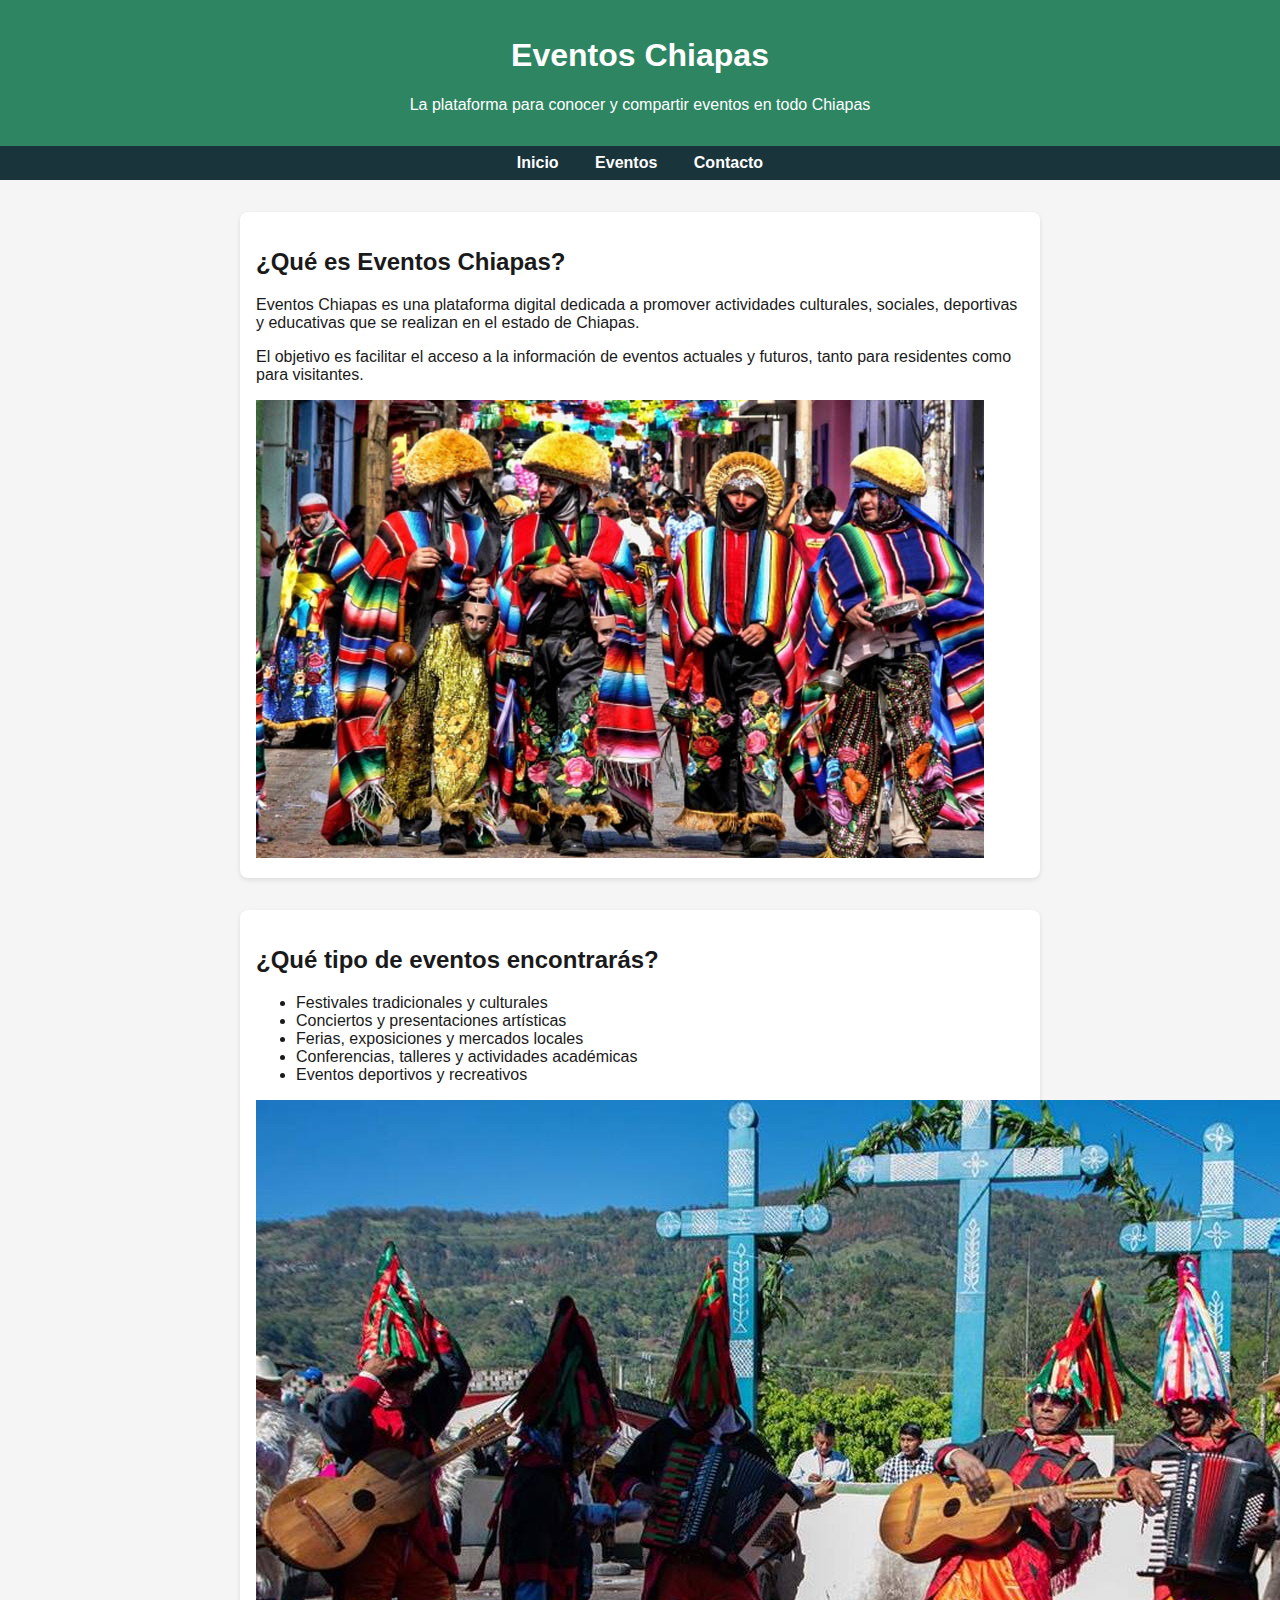
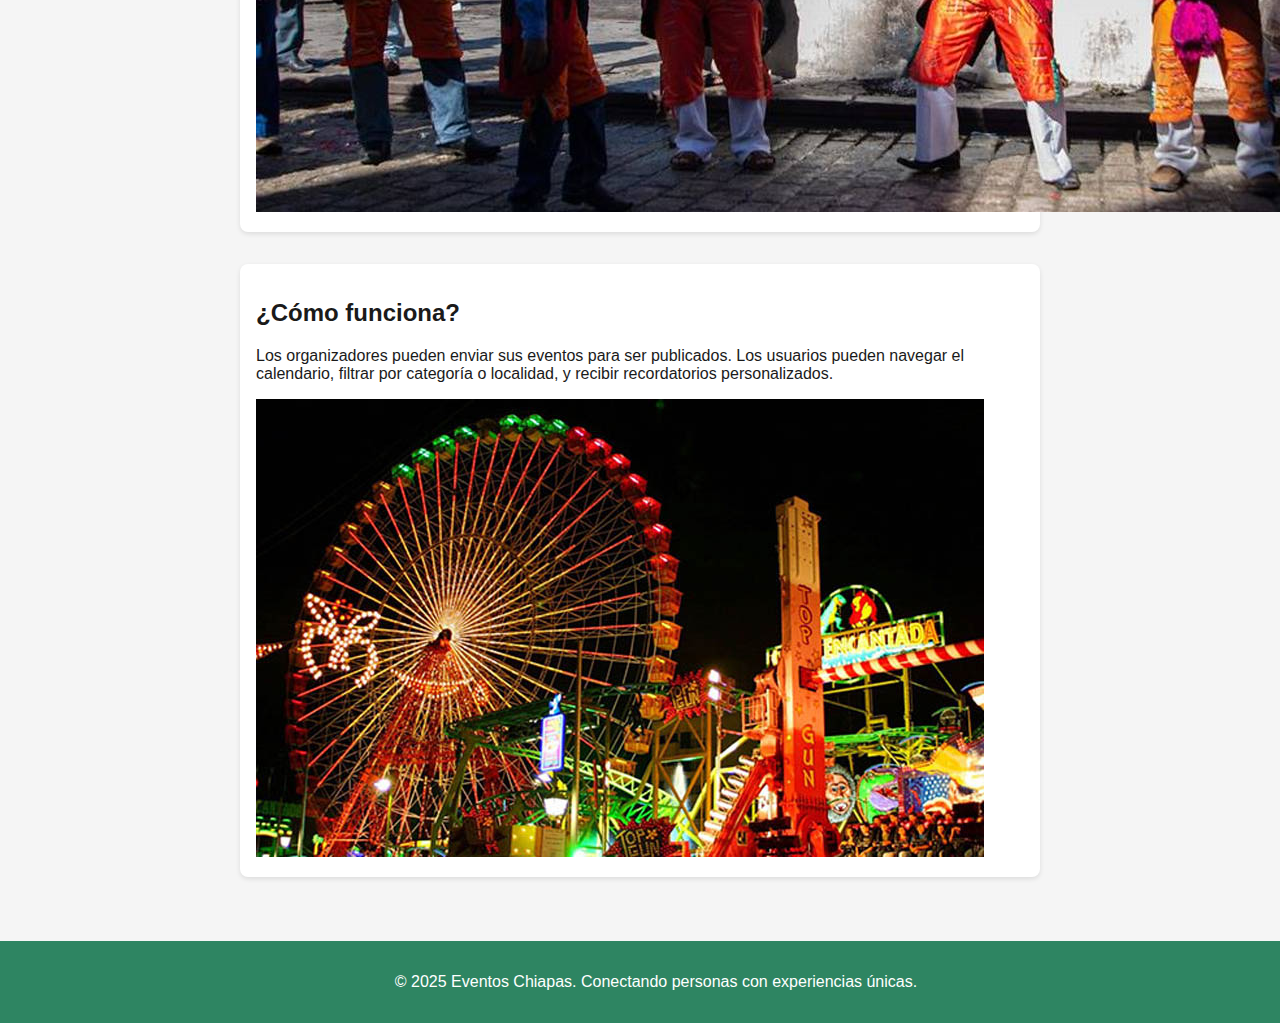
<file: index.html>
<!DOCTYPE html>
<html lang="es">

<head>
  <meta charset="UTF-8" />
  <meta name="viewport" content="width=device-width, initial-scale=1" />
  <title>Eventos Chiapas</title>
  <link rel="stylesheet" href="css/index.css" />
</head>

<body>

  <header>
    <h1>Eventos Chiapas</h1>
    <p>La plataforma para conocer y compartir eventos en todo Chiapas</p>
  </header>

  <nav>
    <a href="index.html">Inicio</a>
    <a href="eventos.html">Eventos</a>
    <a href="contactos.html">Contacto</a>
  </nav>

  <main>
    <section class="con-imagen">
      <div class="texto">
        <h2>¿Qué es Eventos Chiapas?</h2>
        <p>Eventos Chiapas es una plataforma digital dedicada a promover actividades culturales, sociales, deportivas y
          educativas que se realizan en el estado de Chiapas.</p>
        <p>El objetivo es facilitar el acceso a la información de eventos actuales y futuros, tanto para residentes como
          para visitantes.</p>
      </div>
      <img src="img/evento1.png" alt="Imagen de presentación" class="imagen">
    </section>

    <section class="con-imagen">
      <div class="texto">
        <h2>¿Qué tipo de eventos encontrarás?</h2>
        <ul>
          <li>Festivales tradicionales y culturales</li>
          <li>Conciertos y presentaciones artísticas</li>
          <li>Ferias, exposiciones y mercados locales</li>
          <li>Conferencias, talleres y actividades académicas</li>
          <li>Eventos deportivos y recreativos</li>
        </ul>
      </div>
      <img src="img/evento2.png" alt="Tipos de eventos" class="imagen">
    </section>

    <section class="con-imagen">
      <div class="texto">
        <h2>¿Cómo funciona?</h2>
        <p>Los organizadores pueden enviar sus eventos para ser publicados. Los usuarios pueden navegar el calendario,
          filtrar por categoría o localidad, y recibir recordatorios personalizados.</p>
      </div>
      <img src="img/evento3.png" alt="Funcionamiento del sitio" class="imagen">
    </section>
  </main>

  <footer>
    <p>&copy; 2025 Eventos Chiapas. Conectando personas con experiencias únicas.</p>
  </footer>

</body>

</html>
</file>
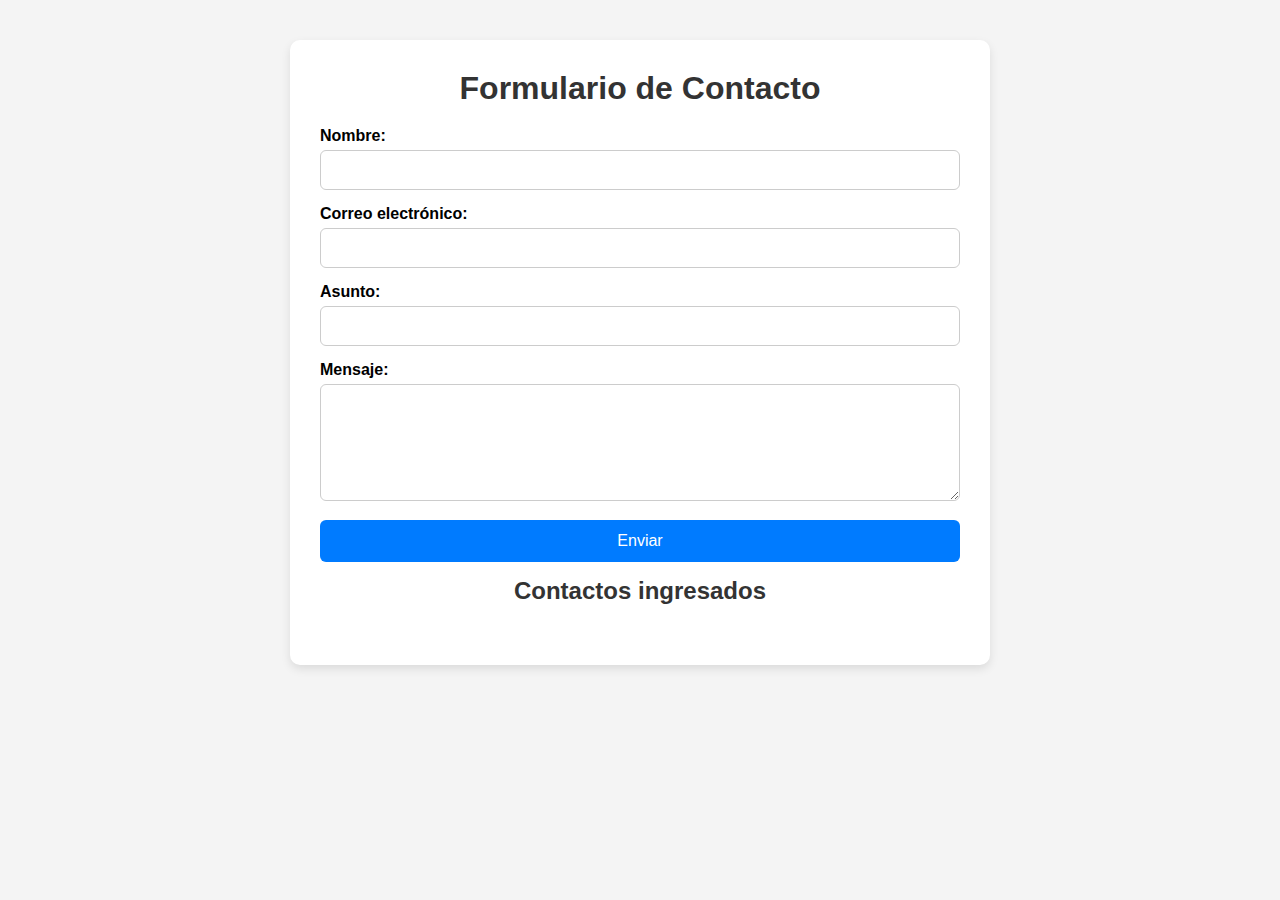
<file: contactos.html>
<!DOCTYPE html>
<html lang="es">
<head>
  <meta charset="UTF-8">
  <title>Formulario de Contacto</title>
  <link rel="stylesheet" href="css/contactos.css">
</head>
<body>

  <div class="container">
    <h1>Formulario de Contacto</h1>

    <form id="form-contacto">
      <div>
        <label for="nombre">Nombre:</label>
        <input type="text" id="nombre" name="nombre" required>
      </div>

      <div>
        <label for="email">Correo electrónico:</label>
        <input type="email" id="email" name="email" required>
      </div>

      <div>
        <label for="asunto">Asunto:</label>
        <input type="text" id="asunto" name="asunto" required>
      </div>

      <div>
        <label for="mensaje">Mensaje:</label>
        <textarea id="mensaje" name="mensaje" rows="5" required></textarea>
      </div>

      <div>
        <button type="submit">Enviar</button>
      </div>
    </form>

    <h2>Contactos ingresados</h2>
    <div id="contactos-container"></div>
  </div>

  <script src="js/contactos.js"></script>
</body>
</html>
</file>
<file: css/index.css>
body {
    margin: 0;
    font-family: 'Segoe UI', sans-serif;
    background-color: #f5f5f5;
    color: #1a1a1a;
}

header {
    background-color: #2e8562;
    color: white;
    padding: 1rem;
    text-align: center;
}

nav {
    background-color: #1a343b;
    padding: 0.5rem;
    text-align: center;
}

nav a {
    color: white;
    margin: 0 1rem;
    text-decoration: none;
    font-weight: bold;
}

nav a:hover {
    text-decoration: underline;
}

main {
    padding: 2rem;
    max-width: 800px;
    margin: auto;
}

section {
    margin-bottom: 2rem;
    background-color: white;
    padding: 1rem;
    border-radius: 8px;
    box-shadow: 0 2px 5px rgba(0, 0, 0, 0.1);
}

footer {
    background-color: #2e8562;
    color: white;
    text-align: center;
    padding: 1rem;
    position: relative;
    bottom: 0;
    width: 100%;
}
</file>
<file: css/contactos.css>
/* Reset básico */
* {
  box-sizing: border-box;
  margin: 0;
  padding: 0;
}

/* Fondo de toda la página */
body {
  font-family: Arial, sans-serif;
  background-color: #f4f4f4;
  min-height: 100vh;
  display: flex;
  justify-content: center;
  align-items: flex-start; /* Cambiar a 'center' si quieres centrado vertical total */
  padding: 40px 15px;
}

/* Contenedor del formulario */
.container {
  width: 100%;
  max-width: 700px;
  background-color: #ffffff;
  padding: 30px;
  border-radius: 10px;
  box-shadow: 0 4px 10px rgba(0,0,0,0.1);
}

/* Títulos */
h1, h2 {
  text-align: center;
  color: #333;
  margin-bottom: 20px;
}

/* Campos del formulario */
form > div {
  margin-bottom: 15px;
}

label {
  display: block;
  margin-bottom: 5px;
  font-weight: bold;
}

input, textarea {
  width: 100%;
  padding: 10px;
  border: 1px solid #ccc;
  border-radius: 6px;
  font-size: 16px;
}

/* Botón */
button {
  width: 100%;
  padding: 12px;
  background-color: #007bff;
  color: white;
  border: none;
  border-radius: 6px;
  font-size: 16px;
  cursor: pointer;
  transition: background-color 0.2s;
}

button:hover {
  background-color: #0056b3;
}

/* Sección de tarjetas */
#contactos-container {
  margin-top: 30px;
}

/* Tarjetas individuales */
.card-contacto {
  background-color: #f9f9f9;
  padding: 15px 20px;
  border-left: 5px solid #007bff;
  margin-bottom: 15px;
  border-radius: 6px;
  box-shadow: 0 1px 4px rgba(0,0,0,0.1);
}

.card-contacto h3 {
  margin-top: 0;
  color: #007bff;
}

.card-contacto p {
  margin: 5px 0;
}
</file>
